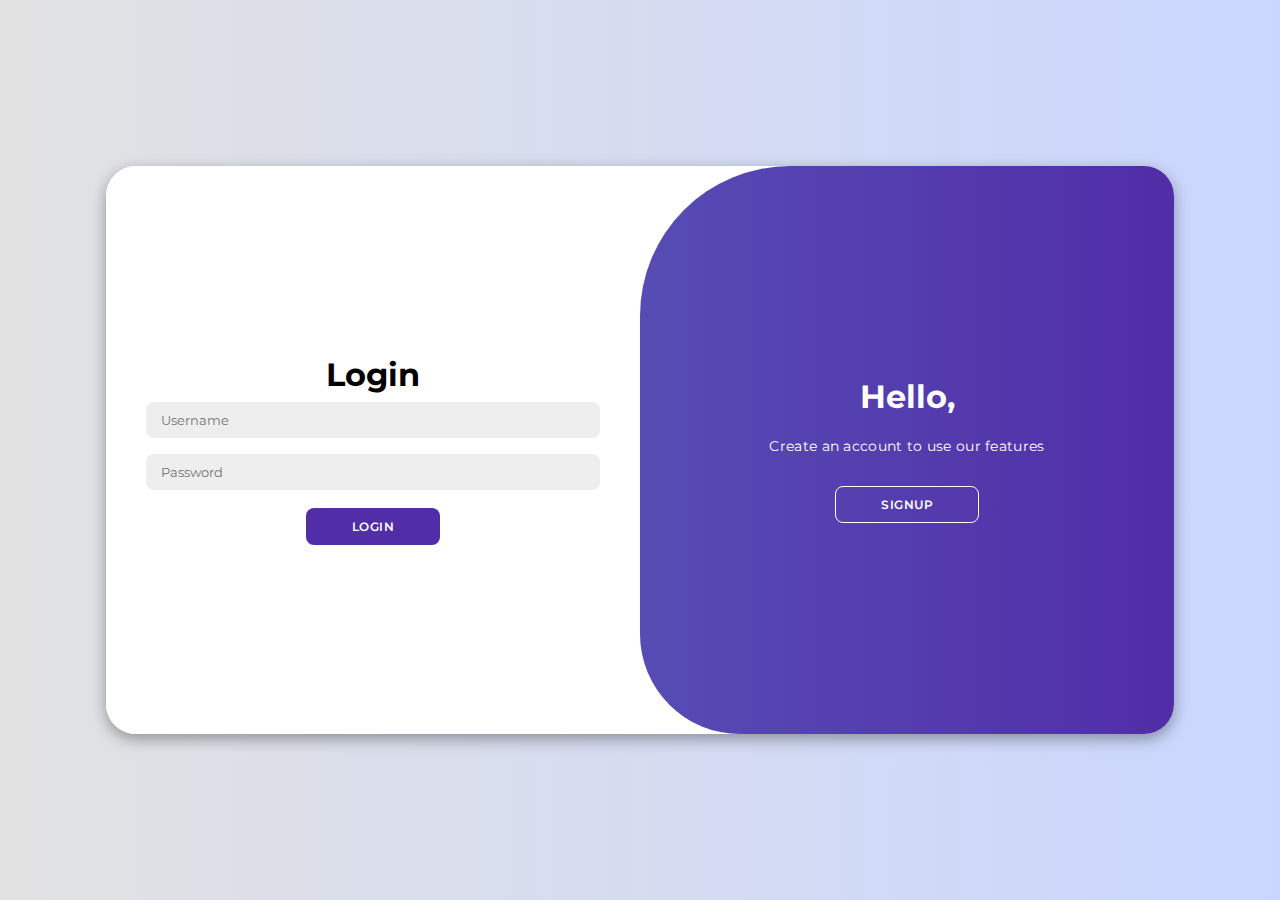
<file: index.html>
<!DOCTYPE html>
<html lang="en">

<head>
    <meta charset="UTF-8">
    <meta name="viewport" content="width=device-width, initial-scale=1.0">
    <link rel="stylesheet" href="https://cdnjs.cloudflare.com/ajax/libs/font-awesome/6.4.2/css/all.min.css">
    <link rel="stylesheet" href="./style/style.css">
    <title>Login</title>
</head>
<body>

    <div class="container" id="container">
        <div class="form-container sign-up">
            <form>
                <h1>Create Account</h1>
                <input type="text" id="susername" placeholder="Username" required>
                <input type="email" id="semail" placeholder="Email" required>
                <input type="password" id="spassword" placeholder="Password" required>
                <button type="button" onclick="signup()">SignUp</button>
            </form>
        </div>
        <div class="form-container sign-in">
            <form>
                <h1>Login</h1>
                <input type="text" id="username" placeholder="Username" required>
                <input type="password" id="password" placeholder="Password" required>
                <button type="button" onclick="login()">Login</button>
            </form>
        </div>
        <div class="toggle-container">
            <div class="toggle">
                <div class="toggle-panel toggle-left">
                    <h1>Welcome Back!</h1>
                    <p>Login to access our features</p>
                    <button class="hidden" id="login">Login</button>
                </div>
                <div class="toggle-panel toggle-right">
                    <h1>Hello,</h1>
                    <p>Create an account to use our features</p>
                    <button class="hidden" id="register">SignUp</button>
                </div>
            </div>
        </div>
    </div>

    <script src="./style/script.js"></script>
    <script>
      const uri='https://4299-2401-4900-1c27-125e-b1a8-7afb-a04f-8fbe.ngrok-free.app'
        function signup() {
          const username = document.getElementById('susername').value;
          const email = document.getElementById('semail').value;
          const password = document.getElementById('spassword').value;
          if (!username || !email || !password) {
            alert('Signup failed. Please fill in all fields.');
            return;
          }
          const payload = {
            username: username,
            email: email,
            password: password
          };
          // const uril='http:127.0.0.1:2819'
          fetch(uri+'/sign-up', {
            method: 'POST',
            headers: {
              'Content-Type': 'application/json',
            },
            body: JSON.stringify(payload),
          })
          .then(response => {
            if (response.status === 200) {
              return response.json();
            } else {
              throw new Error(`Signup failed with status: ${response.status}`);
            }
          })
          .then(data => {
            if (data.status === 'success' && data.code === 113) {
                document.getElementById('spassword').value = '';
                document.getElementById('semail').value = '';
                document.getElementById('susername').value = '';
                container.classList.remove("active");
            } else if (data.status === 'error' && data.code === 117) {
              alert('Signup failed. Username already exists.');
              document.getElementById('spassword').value = '';
              document.getElementById('semail').value = '';
              document.getElementById('susername').value = '';
            } else {
              throw new Error('Signup failed. Unexpected response format.');
            }
          })
          .catch(error => {
            console.error('Error:', error.message);
            alert(error.message);
            document.getElementById('susername').value = '';
            document.getElementById('semail').value = '';
            document.getElementById('spassword').value = '';
          });
        }
        function login() {
    const username = document.getElementById('username').value;
    const password = document.getElementById('password').value;
    const payload = {
      username: username,
      password: password
    };
    fetch(uri+'/lgn', {
      method: 'POST',
      headers: {
        'Content-Type': 'application/json',
      },
      body: JSON.stringify(payload),
    })
    .then(response => response.json())
    .then(data => {
      if (data.code === 200) {
        stkey=data.stkey
        window.location.href = `./dash.html?stkey=${stkey}`;
        history.pushState(null, null, `./dash.html?stkey=${stkey}`);
        window.addEventListener('popstate', function (event) {
        window.location.href = `./dash.html?stkey=${stkey}`;
      });
      } else if (data.code === 401) {
        alert(data.message);
        document.getElementById('password').value = '';
      } else if (data.code === 404) {
        alert(data.message);
      } else {
        alert('Login failed. Unexpected response.');
      }
    })
    .catch(error => {
      console.error('Error:', error.message);
      alert(error.message);
    });
  }
        </script>
</body>

</html>
</file>
<file: style/style.css>
@import url('https://fonts.googleapis.com/css2?family=Montserrat:wght@300;400;500;600;700&display=swap');

*{
    margin: 0;
    padding: 0;
    box-sizing: border-box;
    font-family: 'Montserrat', sans-serif;
}

body{
    background-color: #c9d6ff;
    background: linear-gradient(to right, #e2e2e2, #c9d6ff);
    display: flex;
    align-items: center;
    justify-content: center;
    flex-direction: column;
    height: 100vh;
}

.container{
    background-color: #fff;
    border-radius: 30px;
    box-shadow: 0 5px 15px rgba(0, 0, 0, 0.35);
    position: relative;
    overflow: hidden;
    height: 568px;
    width: 1068px;
    max-width: 100%;
    min-height: 480px;
}

.container p{
    font-size: 14px;
    line-height: 20px;
    letter-spacing: 0.3px;
    margin: 20px 0;
}

.container a{
    color: #333;
    font-size: 13px;
    text-decoration: none;
    margin: 15px 0 10px;
}

.container button{
    background-color: #512da8;
    color: #fff;
    font-size: 12px;
    padding: 10px 45px;
    border: 1px solid transparent;
    border-radius: 8px;
    font-weight: 600;
    letter-spacing: 0.5px;
    text-transform: uppercase;
    margin-top: 10px;
    cursor: pointer;
}

.container button.hidden{
    background-color: transparent;
    border-color: #fff;
}

.container form{
    background-color: #fff;
    display: flex;
    align-items: center;
    justify-content: center;
    flex-direction: column;
    padding: 0 40px;
    height: 100%;
}

.container input{
    background-color: #eee;
    border: none;
    margin: 8px 0;
    padding: 10px 15px;
    font-size: 13px;
    border-radius: 8px;
    width: 100%;
    outline: none;
}

.form-container{
    position: absolute;
    top: 0;
    height: 100%;
    transition: all 0.6s ease-in-out;
}

.sign-in{
    left: 0;
    width: 50%;
    z-index: 2;
}

.container.active .sign-in{
    transform: translateX(100%);
}

.sign-up{
    left: 0;
    width: 50%;
    opacity: 0;
    z-index: 1;
}

.container.active .sign-up{
    transform: translateX(100%);
    opacity: 1;
    z-index: 5;
    animation: move 0.6s;
}

@keyframes move{
    0%, 49.99%{
        opacity: 0;
        z-index: 1;
    }
    50%, 100%{
        opacity: 1;
        z-index: 5;
    }
}

.toggle-container{
    position: absolute;
    top: 0;
    left: 50%;
    width: 50%;
    height: 100%;
    overflow: hidden;
    transition: all 0.6s ease-in-out;
    border-radius: 150px 0 0 100px;
    z-index: 1000;
}

.container.active .toggle-container{
    transform: translateX(-100%);
    border-radius: 0 150px 100px 0;
}

.toggle{
    background-color: #512da8;
    height: 100%;
    background: linear-gradient(to right, #5c6bc0, #512da8);
    color: #fff;
    position: relative;
    left: -100%;
    height: 100%;
    width: 200%;
    transform: translateX(0);
    transition: all 0.6s ease-in-out;
}

.container.active .toggle{
    transform: translateX(50%);
}

.toggle-panel{
    position: absolute;
    width: 50%;
    height: 100%;
    display: flex;
    align-items: center;
    justify-content: center;
    flex-direction: column;
    padding: 0 30px;
    text-align: center;
    top: 0;
    transform: translateX(0);
    transition: all 0.6s ease-in-out;
}

.toggle-left{
    transform: translateX(-200%);
}

.container.active .toggle-left{
    transform: translateX(0);
}

.toggle-right{
    right: 0;
    transform: translateX(0);
}

.container.active .toggle-right{
    transform: translateX(200%);
}
</file>
